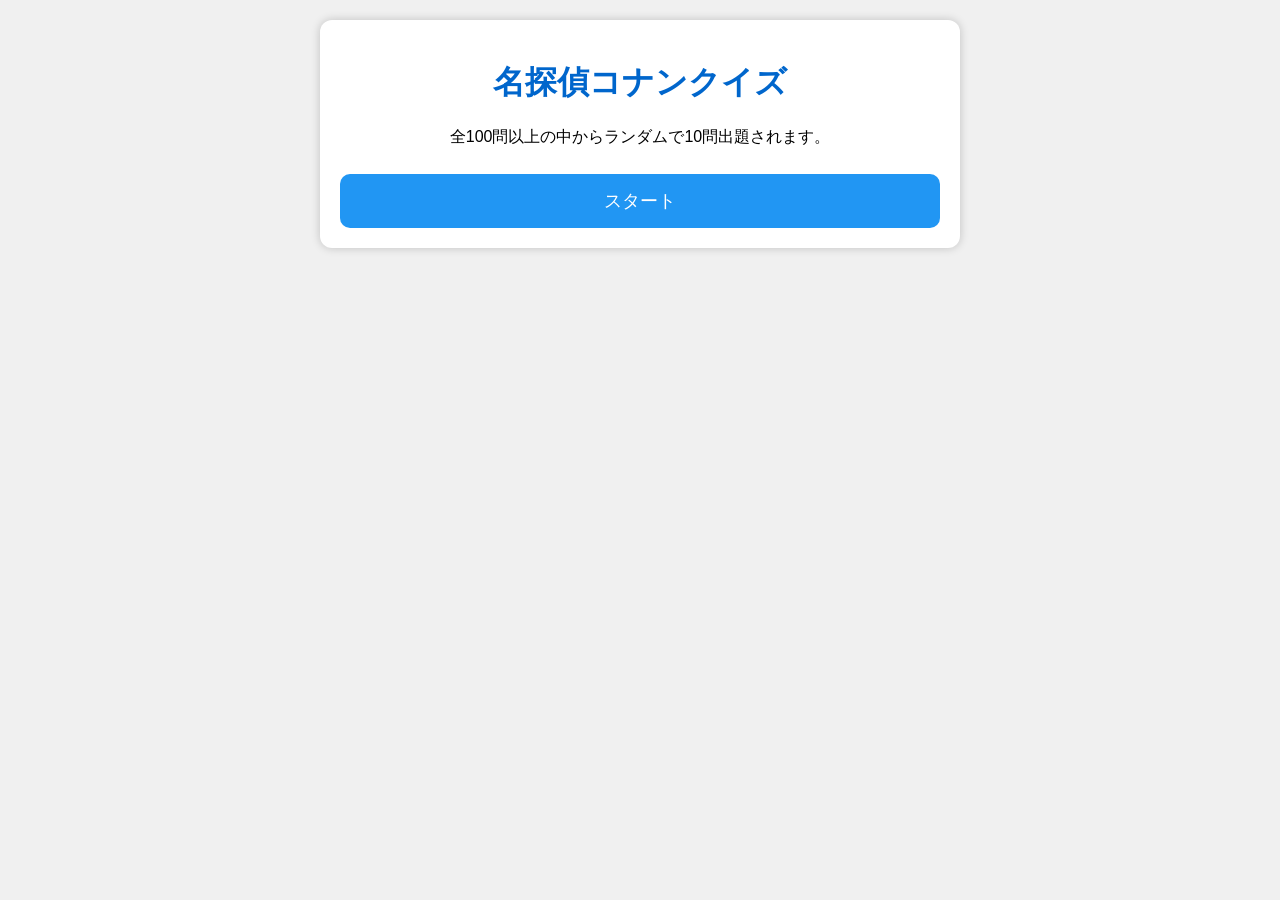
<file: index.html>
<!DOCTYPE html>
<html lang="ja">

<head>
<meta charset="UTF-8">
<meta name="viewport" content="width=device-width, initial-scale=1.0">

<title>名探偵コナンクイズ</title>

<link rel="stylesheet" href="style.css">

</head>

<body>

<div class="container">

    <h1>名探偵コナンクイズ</h1>

    <!-- スタート画面 -->
    <div id="startScreen">

        <p>
            全100問以上の中からランダムで10問出題されます。
        </p>

        <button id="startButton">
            スタート
        </button>

    </div>

    <!-- クイズ画面 -->
    <div id="quizScreen" style="display:none;">

        <h2 id="questionNumber"></h2>

        <h3 id="question"></h3>

        <div id="choices"></div>

        <div class="buttons">

            <button id="prevButton">
                前へ
            </button>

            <button id="nextButton">
                次へ
            </button>

        </div>

    </div>

    <!-- 結果画面 -->
    <div id="resultScreen" style="display:none;">

        <h2 id="resultText"></h2>

        <button id="retryButton">
            もう一度プレイ
        </button>

        <button id="tweetButton">
            Xで結果を投稿
        </button>

    </div>

</div>

<script src="question.js"></script>
<script src="script.js"></script>

</body>
</html>
</file>
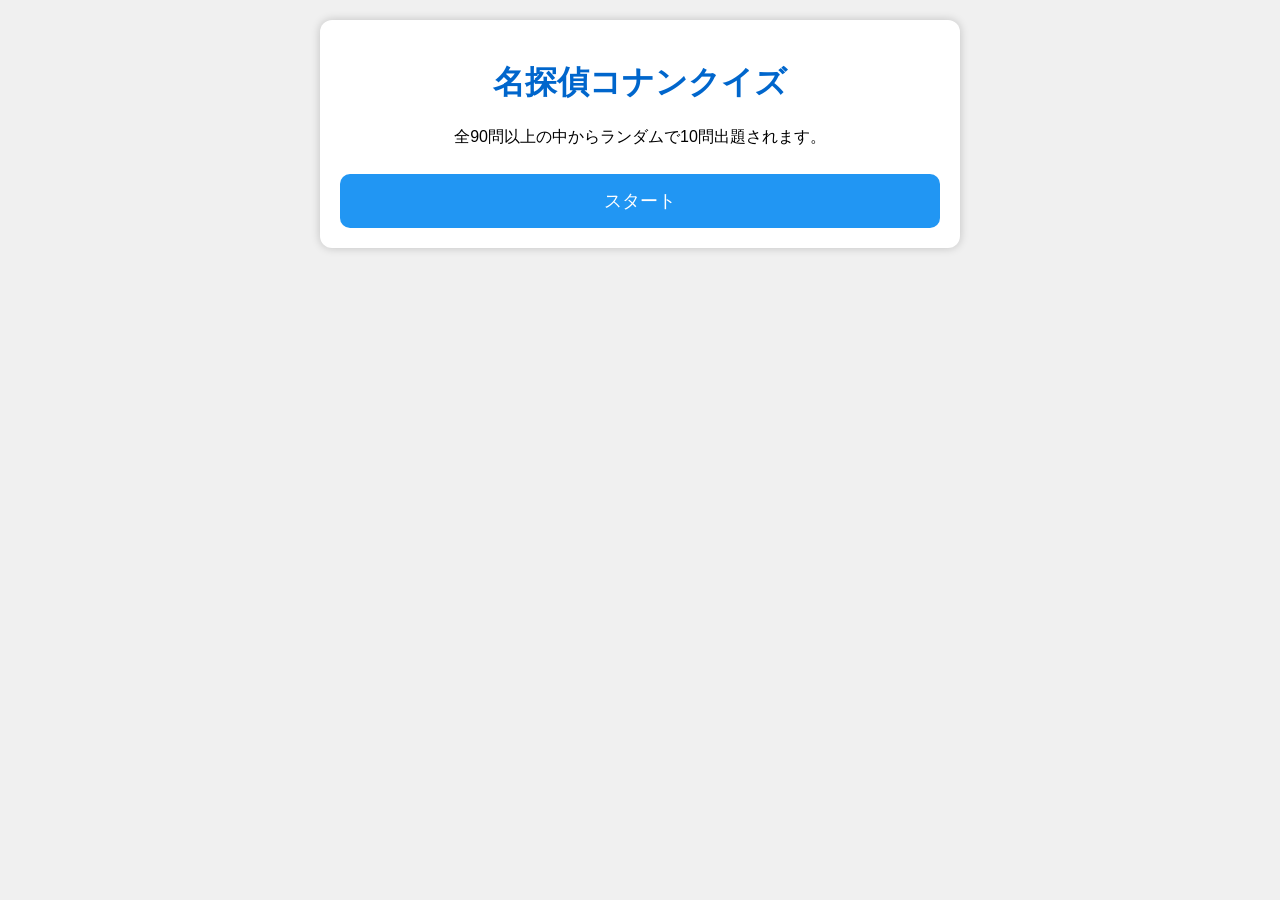
<file: conan_quiz.html>
<!DOCTYPE html>
<html lang="ja">

<head>
<meta charset="UTF-8">
<meta name="viewport" content="width=device-width, initial-scale=1.0">

<title>名探偵コナンクイズ</title>

<link rel="stylesheet" href="style.css">

</head>

<body>

<div class="container">

<h1>名探偵コナンクイズ</h1>

<div id="startScreen">

<p>
全90問以上の中からランダムで10問出題されます。
</p>

<button id="startButton">
スタート
</button>

</div>

<div id="quizScreen" style="display:none;">

<h2 id="questionNumber"></h2>

<h3 id="question"></h3>

<div id="choices"></div>

<div class="buttons">

<button id="prevButton">
前へ
</button>

<button id="nextButton">
次へ
</button>

</div>

</div>

<div id="resultScreen" style="display:none;">

<h2 id="resultText"></h2>

<button id="retryButton">
もう一度プレイ
</button>

</div>

</div>

<script src="question.js"></script>
<script src="script.js"></script>

</body>
</html>
</file>
<file: style.css>
/* ===== 全体 ===== */

body{
    font-family:"Meiryo",sans-serif;
    background:#f0f0f0;
    margin:0;
    padding:20px;
}

/* ===== コンテナ ===== */

.container{
    max-width:600px;
    margin:auto;
    background:white;
    padding:20px;
    border-radius:12px;
    box-shadow:0 0 10px rgba(0,0,0,0.2);
}

/* ===== タイトル ===== */

h1{
    text-align:center;
    color:#0066cc;
}

h2{
    text-align:center;
}

h3{
    text-align:center;
    margin-bottom:20px;
}

p{
    text-align:center;
}

/* ===== ボタン共通 ===== */

button{

    width:100%;

    padding:15px;

    margin-top:10px;

    font-size:18px;

    border:none;

    border-radius:10px;

    cursor:pointer;

    transition:.3s;

}

/* ===== 通常ボタン ===== */

#startButton,
#nextButton,
#prevButton,
#retryButton{

    background:#2196F3;
    color:white;

}

#startButton:hover,
#nextButton:hover,
#prevButton:hover,
#retryButton:hover{

    background:#1976D2;

}

/* ===== Xボタン ===== */

#tweetButton{

    background:#000000;
    color:white;

}

#tweetButton:hover{

    background:#333333;

}

/* ===== 無効ボタン ===== */

button:disabled{

    background:#999;
    cursor:not-allowed;

}

/* ===== 選択肢 ===== */

.choice{

    background:white;

    color:black;

    border:1px solid #999;

}

.choice:hover{

    background:#d9f2ff;

}

/* 選択中 */

.selected{

    background:#7CFC90 !important;

}

/* ===== 前へ・次へ ===== */

.buttons{

    display:flex;

    gap:10px;

    margin-top:20px;

}

.buttons button{

    flex:1;

}

/* ===== 結果 ===== */

#resultText{

    font-size:28px;

    color:red;

    text-align:center;

    margin:30px 0;

}

/* ===== スマホ対応 ===== */

@media(max-width:600px){

    body{

        padding:10px;

    }

    .container{

        width:100%;

        padding:15px;

    }

    h1{

        font-size:26px;

    }

    h2{

        font-size:22px;

    }

    h3{

        font-size:20px;

    }

    button{

        font-size:18px;

        padding:14px;

    }

}
</file>
